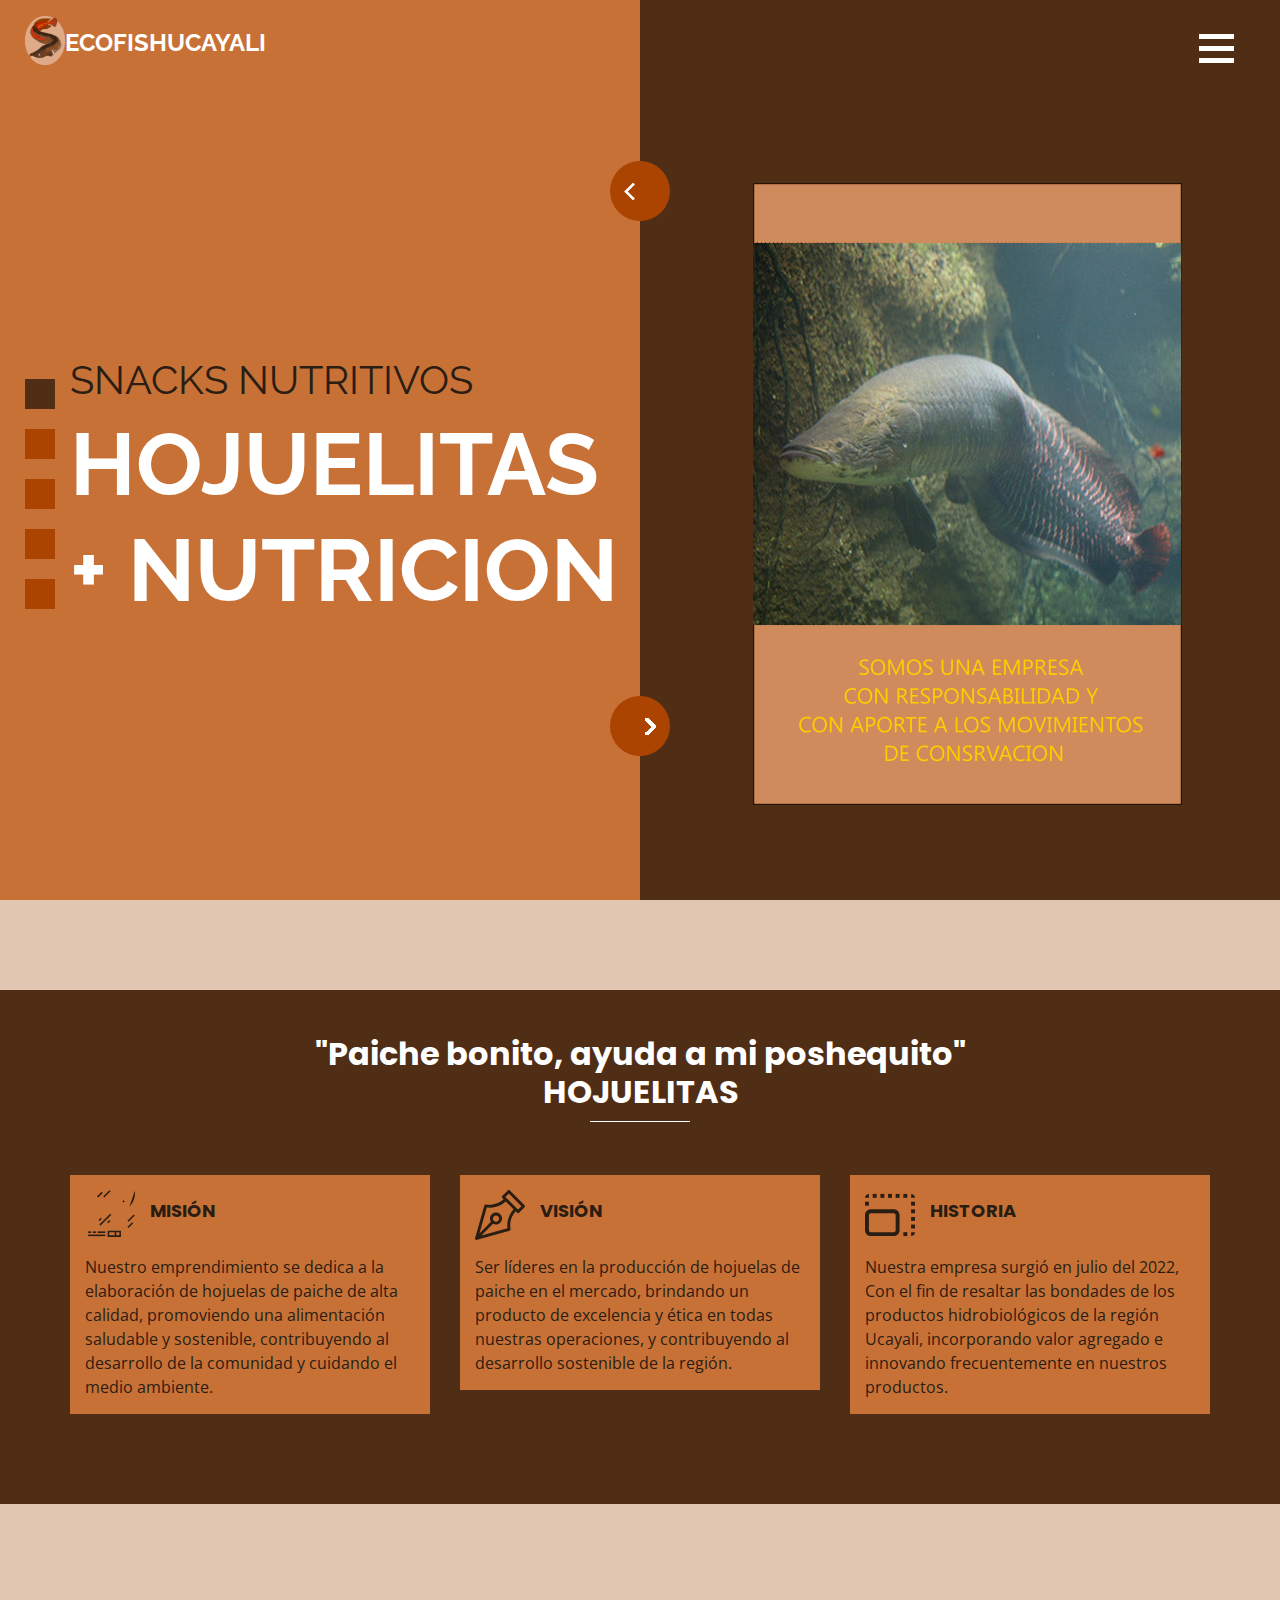
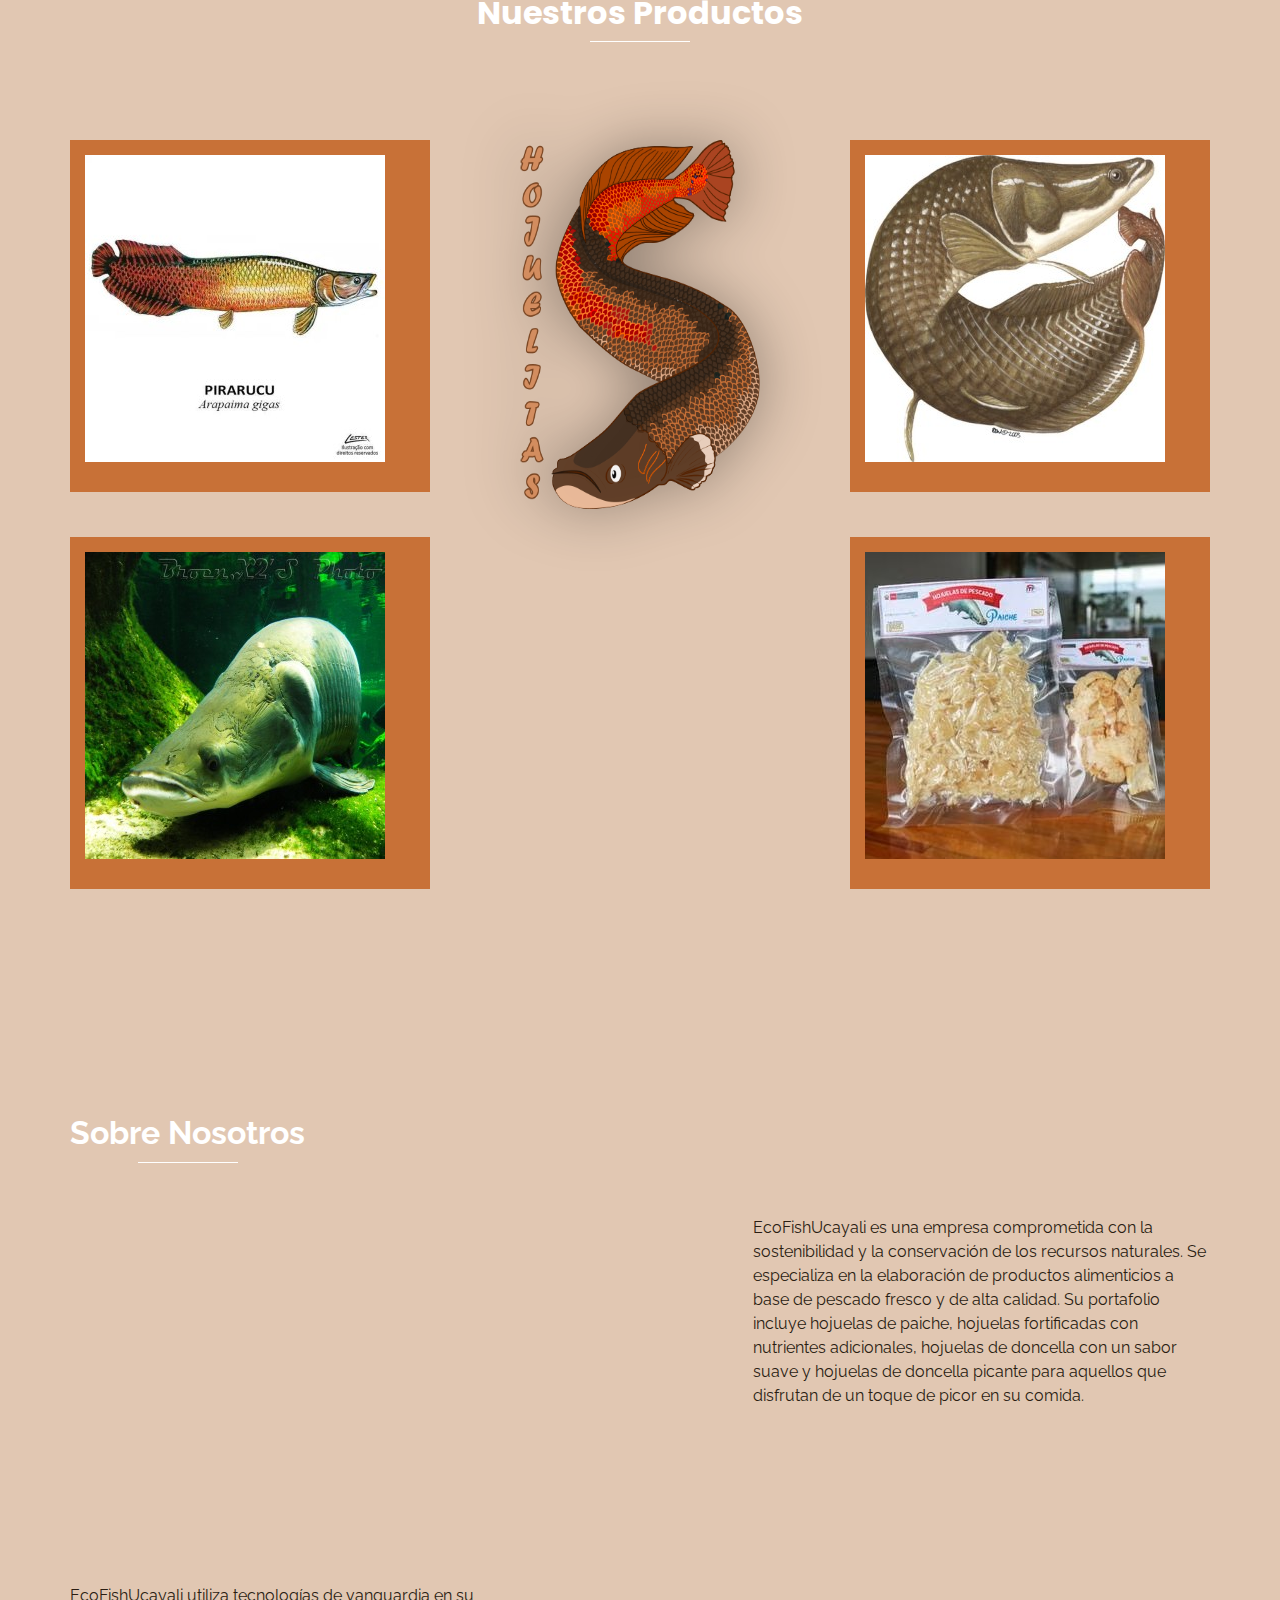
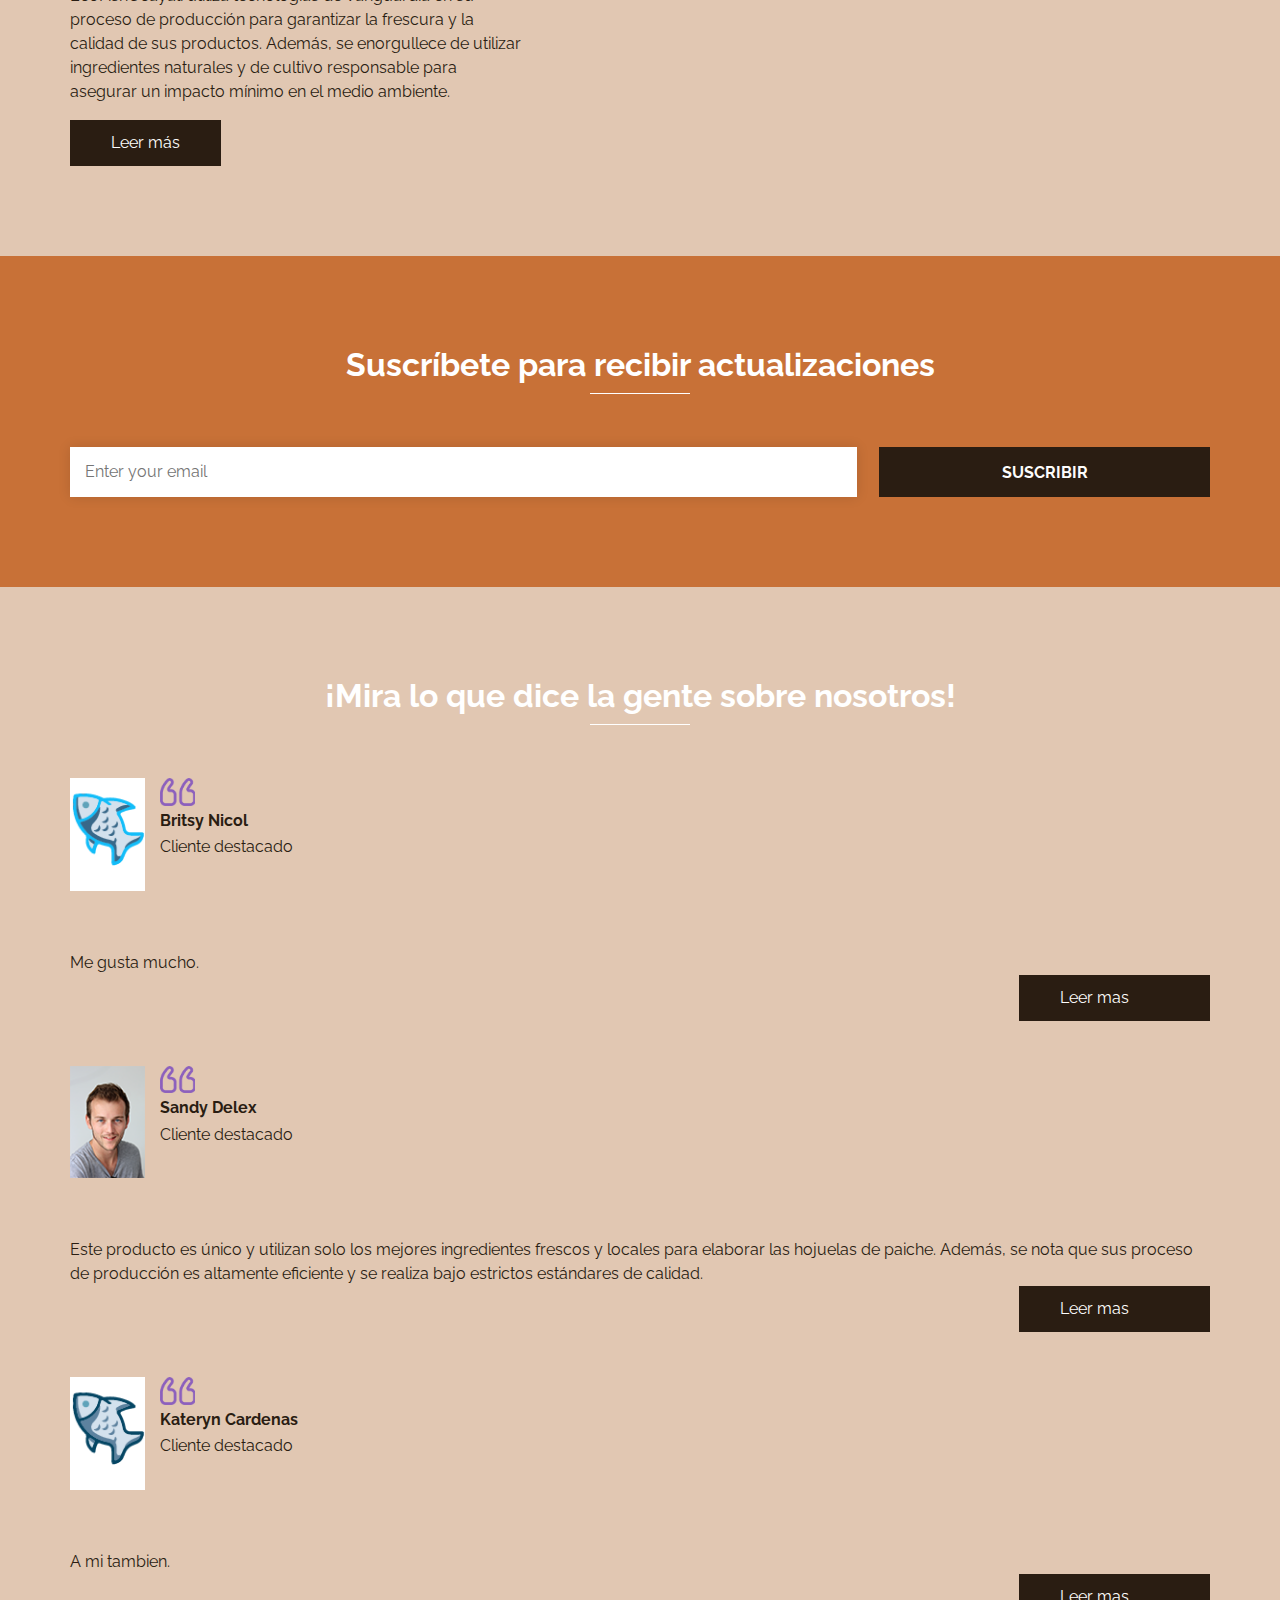
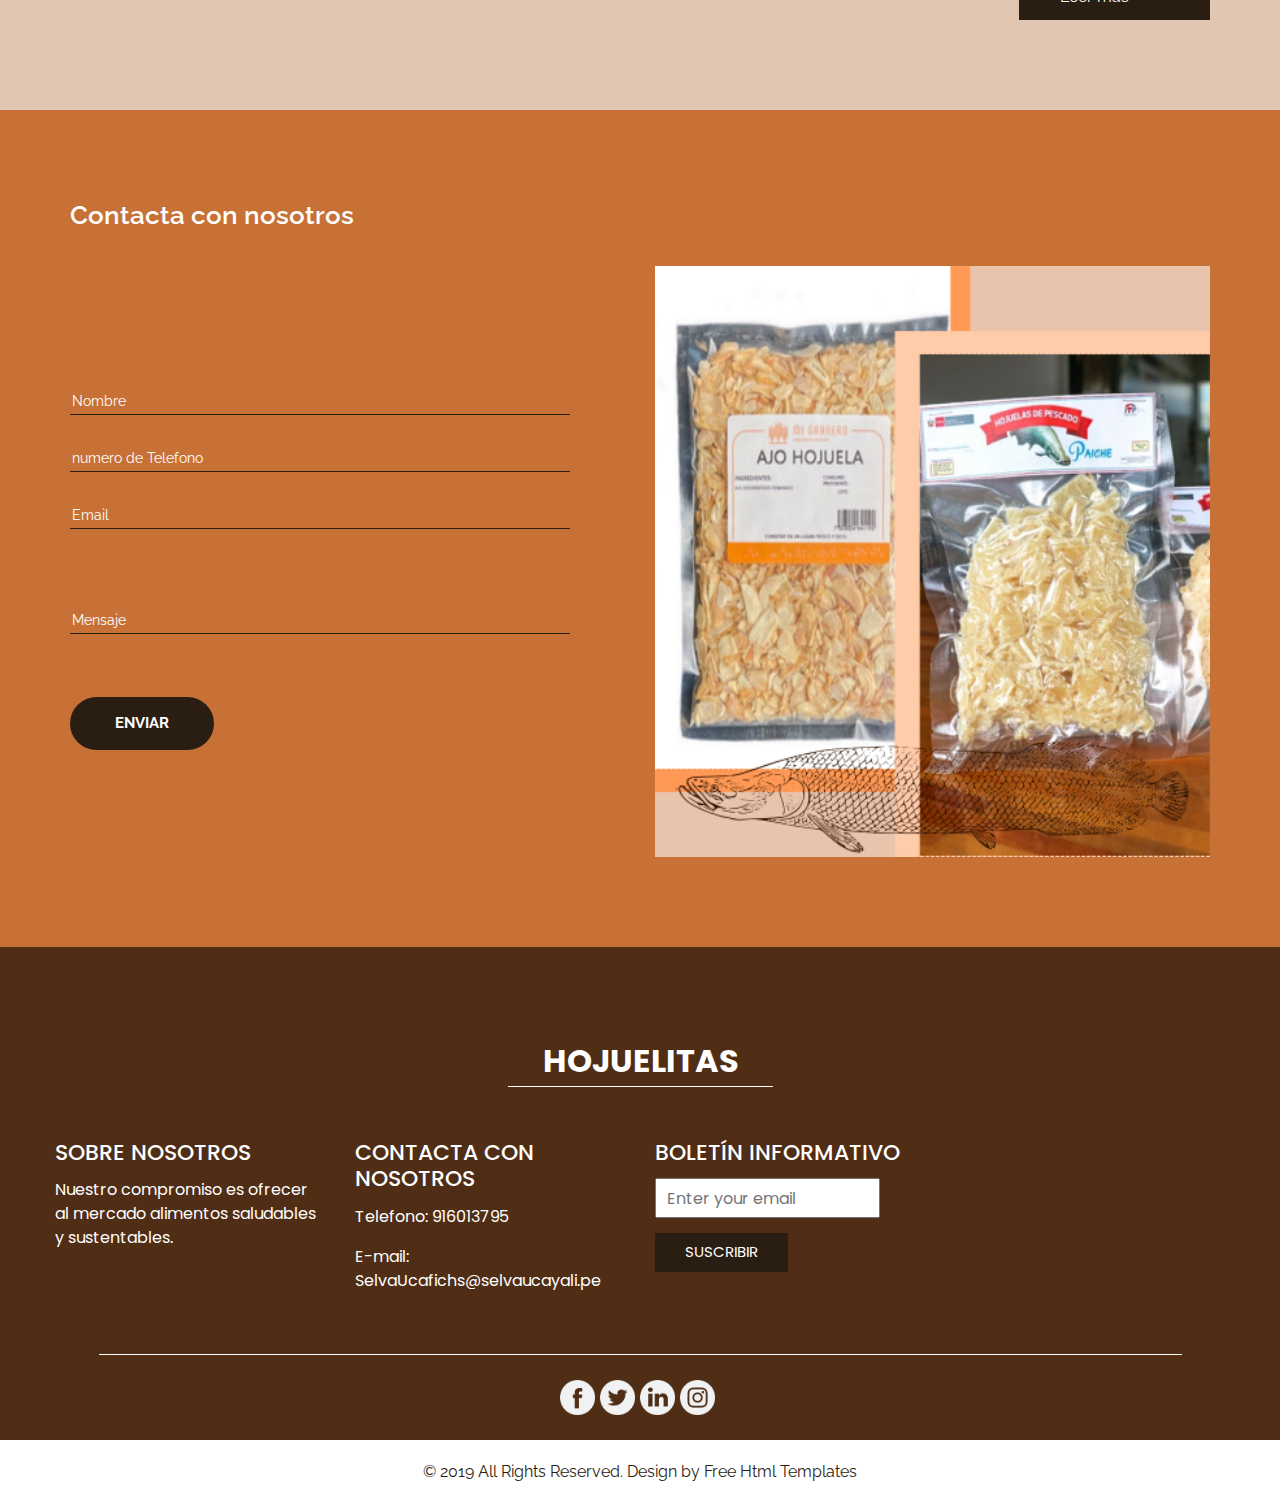
<file: index.html>
<!DOCTYPE html>
<html>

<head>
  <!-- Basic -->
  <meta charset="utf-8" />
  <meta http-equiv="X-UA-Compatible" content="IE=edge" />
  <!-- Mobile Metas -->
  <meta name="viewport" content="width=device-width, initial-scale=1, shrink-to-fit=no" />
  <!-- Site Metas -->
  <meta name="keywords" content="" />
  <meta name="description" content="" />
  <meta name="author" content="" />

  <title>Hojuelitas</title>

  <!-- slider stylesheet -->
  <link rel="stylesheet" type="text/css" href="https://cdnjs.cloudflare.com/ajax/libs/OwlCarousel2/2.1.3/assets/owl.carousel.min.css" />

  <!-- bootstrap core css -->
  <link rel="stylesheet" type="text/css" href="css/bootstrap.css" />

  <!-- fonts style -->
  <link href="https://fonts.googleapis.com/css?family=Open+Sans:400,700|Poppins:400,700|Raleway:400,700&display=swap" rel="stylesheet" />

  <!-- Custom styles for this template -->
  <link href="css/style.css" rel="stylesheet" />
  <!-- responsive style -->
  <link href="css/responsive.css" rel="stylesheet" />
</head>

<body>
  <div class="hero_area">
    <!-- header section strats -->
    <header class="header_section">
      <div class="container-fluid">
        <nav class="navbar navbar-expand-lg custom_nav-container"><img src="images/paic.png" width="40" height="49" alt=""/><a class="navbar-brand" href="index.html"> <span> EcoFishUcayali</span> </a>
          <div class="navbar-collapse" id="">
            <div class="custom_menu-btn">
              <button onclick="openNav()">
                <span class="s-1"> </span>
                <span class="s-2"> </span>
                <span class="s-3"> </span>
              </button>
            </div>
            <div id="myNav" class="overlay">
              <div class="overlay-content">
                <a href="index.html">INICIO</a>
                <a href="about.html">CONÓCENOS</a>
                <a href="feature.html">NUESTROS PRODUCTOS</a>
                <a href="contact.html">CONTÁCTENOS</a>
              </div>
            </div>
          </div>
        </nav>
      </div>
    </header>
    <!-- end header section -->
    <!-- slider section -->
    <section class=" slider_section position-relative">
      <div class="container">
        <div class="row">
          <div class="col-md-7">
            <div class="detail-box">
              <h2>
                SNACKS NUTRITIVOS 
              </h2>
              <h1>
                Hojuelitas <br />
                + Nutricion 
              </h1>
              <div> </div>
            </div>
          </div>
          <div class="col-md-5">
            <div id="carouselExampleIndicators" class="carousel slide" data-ride="carousel">
              <ol class="carousel-indicators">
                <li data-target="#carouselExampleIndicators" data-slide-to="0" class="active"></li>
                <li data-target="#carouselExampleIndicators" data-slide-to="1"></li>
                <li data-target="#carouselExampleIndicators" data-slide-to="2"></li>
                <li data-target="#carouselExampleIndicators" data-slide-to="3"></li>
               <li data-target="#carouselExampleIndicators" data-slide-to="2"></li>
              </ol>
              <div class="carousel-inner">
                <div class="carousel-item active">
                  <div class="img-box">
                    <img src="images/slider-img.png" alt="" />
                  </div>
                </div>
                <div class="carousel-item">
                  <div class="img-box">
                    <img src="images/slider-img2.png" alt="" />
                  </div>
                </div>
                <div class="carousel-item">
                  <div class="img-box">
                    <img src="images/slider-img3.png" alt="" />
                  </div>
                </div>
                     <div class="carousel-item">
                  <div class="img-box">
                    <img src="images/slider-img3.png" alt="" />
                  </div>
                </div>
                     <div class="carousel-item">
                  <div class="img-box">
                    <img src="images/slider-img3.png" alt="" />
                  </div>
                </div>
              </div>
              <a class="carousel-control-prev" href="#carouselExampleIndicators" role="button" data-slide="prev">
                <span class="sr-only">Previous</span>
              </a>
              <a class="carousel-control-next" href="#carouselExampleIndicators" role="button" data-slide="next">
                <span class="sr-only">Next</span>
              </a>
            </div>
          </div>
        </div>
      </div>
    </section>

    <!-- end slider section -->
  </div>

  <!-- feature section -->
  <section class="feature_section layout_padding2 layout_margin">
    <div class="container">
      <div class="heading_container">
        <h2>"Paiche bonito, ayuda a mi poshequito"<br>
          HOJUELITAS</h2>
      </div>
    </div>
    <div class="container">
      <div class="row">
        <div class="col-md-4">
          <div class="box">
            <div class="head-box">
              <div class="img-box">
                <svg height="512pt" viewBox="0 0 512 512.08926" width="512pt" xmlns="http://www.w3.org/2000/svg">
                  <path d="m383.808594 117.007812 11.316406-11.3125 11.3125 11.3125-11.3125 11.3125zm0 0" />
                  <path d="m146.390625 354.433594 112-112 11.3125 11.3125-112 112zm0 0" />
                  <path d="m32.042969 456.089844h176v16h-176zm0 0" />
                  <path d="m32.042969 424.089844h32v16h-32zm0 0" />
                  <path d="m80.042969 424.089844h32v16h-32zm0 0" />
                  <path d="m128.042969 424.089844h80v16h-80zm0 0" />
                  <path
                    d="m455.078125 170.191406c42.605469-42.335937 63.105469-102.078125 55.460937-161.65<ol></ol>2344l-.796874-6.179687-6.175782-.796875c-59.574218-7.621094-119.304687 12.886719-161.632812 55.496094l-28.945313 28.949218-50.910156-5.65625-76.257813 76.257813 39.601563 39.601563 33.933594-33.945313 11.601562 11.601563-34.222656 34.222656h-204.691406c-17.671875 0-32.0000002 14.328125-32.0000002 32v240c0 17.671875 14.3281252 32 32.0000002 32h352c17.675781 0 32-14.328125 32-32v-214.296875l15.738281-15.734375-5.65625-50.90625zm40.253906-153.398437c2.945313 31.992187-2.863281 64.183593-16.800781 93.128906l-76.320312-76.328125c28.949218-13.929688 61.132812-19.734375 93.121093-16.800781zm-247.289062 134.160156-22.621094 22.632813-16.976563-16.976563 59.503907-59.511719 30.550781 3.398438-27.679688 27.671875zm34.226562 34.222656 16.6875 16.691407-22.632812 22.621093 11.3125 11.3125 22.632812-22.625 16.6875 16.691407-66.632812 66.621093 11.3125 11.3125 66.632812-66.625 11.597657 11.601563-33.941407 33.945312 39.597657 39.589844 12.519531-12.527344v70.304688h-320v-128h140.691406l-16.410156 16.398437 11.3125 11.3125zm117.773438 294.914063c0 8.835937-7.160157 16-16 16h-352c-8.835938 0-16-7.164063-16-16v-240c0-8.835938 7.164062-16 16-16h188.691406l-16 16h-172.691406v160h352v-102.296875l16-16zm-44.519531-176.402344-16.976563-16.964844 22.632813-22.632812 50.449218-50.457032 3.390625 30.550782zm5.65625-62.230469-39.597657-39.589843 33.941407-33.945313-11.3125-11.3125-33.941407 33.9375-39.601562-39.59375 82.578125-82.582031c10.304687-10.296875 21.828125-19.296875 34.308594-26.808594l83.019531 83.015625c-7.515625 12.476563-16.515625 23.996094-26.808594 34.304687zm0 0" />
                  <path d="m186.382812 66.429688 64.003907-64 11.3125 11.3125-64.003907 64zm0 0" />
                  <path d="m122.382812 66.429688 48-47.996094 11.3125 11.3125-48 48zm0 0" />
                  <path d="m434.386719 314.429688 64.003906-64 11.3125 11.3125-64 64zm0 0" />
                  <path d="m434.386719 378.429688 47.996093-47.996094 11.316407 11.3125-48 48zm0 0" />
                  <path d="m138.386719 306.429688 22.628906-22.625 11.3125 11.3125-22.628906 22.628906zm0 0" />
                  <path d="m226.390625 330.429688 22.628906-22.625 11.3125 11.3125-22.628906 22.628906zm0 0" />
                  <path d="m232.042969 480.089844h136v-64h-136zm88-48h32v32h-32zm-72 0h56v32h-56zm0 0" />
                </svg>

              </div>
              <h6>MISIÓN </h6>
            </div>
            <div class="detail-box">
              <p> Nuestro emprendimiento se dedica a la elaboración de hojuelas de paiche de alta calidad, promoviendo una alimentación saludable y sostenible, contribuyendo al desarrollo de la comunidad y cuidando el medio ambiente.</p>
            </div>
          </div>
        </div>
        <div class="col-md-4">
          <div class="box">
            <div class="head-box">
              <div class="img-box">
                <svg id="Capa_1" enable-background="new 0 0 512 512" height="512" viewBox="0 0 512 512" width="512" xmlns="http://www.w3.org/2000/svg">
                  <path
                    d="m507.606 155.023-150.632-150.629c-2.813-2.814-6.628-4.394-10.606-4.394s-7.794 1.58-10.607 4.394l-56.4 56.398c-2.813 2.813-4.394 6.628-4.394 10.606 0 3.979 1.581 7.794 4.394 10.607l13.841 13.84c-33.74 29.925-72.881 47.928-116.557 53.559-36.544 4.712-62.791-1.46-63.013-1.515-7.85-1.938-15.823 2.692-18.028 10.47l-94.348 332.638c-2.421 5.543-1.342 12.235 3.236 16.719 2.919 2.859 6.709 4.284 10.496 4.284 2.481 0 4.957-.618 7.19-1.838l331.451-93.773c7.783-2.202 12.419-10.179 10.479-18.031-.243-.984-22.395-95.369 52.059-179.552l13.827 13.827c2.929 2.93 6.767 4.394 10.607 4.394 3.838 0 7.678-1.465 10.607-4.394l56.4-56.397c2.813-2.813 4.394-6.628 4.394-10.606s-1.582-7.795-4.396-10.607zm-174.946 177.892c-3.06 24.854-1.76 45.431-.144 58.27l-266.826 75.489 118.383-120.861c9.316 5.464 19.949 8.387 31.035 8.387 16.43 0 31.877-6.397 43.495-18.016h.001c23.982-23.982 23.982-63.005-.001-86.987s-63.006-23.982-86.989 0c-20.481 20.481-23.457 51.923-8.956 75.607l-116.943 119.39 75.082-264.715c12.839 1.616 33.42 2.919 58.28-.143 35.648-4.389 86.991-18.911 135.359-62.257l80.483 80.481c-43.346 48.366-57.869 99.708-62.259 135.355zm-139.834-62.506c6.144-6.144 14.211-9.214 22.281-9.214 8.068 0 16.139 3.072 22.281 9.214 12.286 12.286 12.286 32.275 0 44.561-5.952 5.951-13.864 9.228-22.281 9.228s-16.329-3.277-22.281-9.228c-12.285-12.285-12.285-32.275 0-44.561zm247.774-69.595-14.155-14.154c-.002-.002-.003-.003-.004-.005-.002-.002-.003-.003-.005-.005l-115.254-115.252 35.186-35.185 129.418 129.416z" />
                </svg>
              </div>
              <h6> VISIÓN</h6>
            </div>
            <div class="detail-box">
              <p> Ser líderes en la producción de hojuelas de paiche en el mercado, brindando un producto de excelencia y ética en todas nuestras operaciones, y contribuyendo al desarrollo sostenible de la región. </p>
            </div>
          </div>
        </div>
        <div class="col-md-4">
          <div class="box">
            <div class="head-box">
              <div class="img-box">
                <svg version="1.1" id="Capa_1" xmlns="http://www.w3.org/2000/svg" xmlns:xlink="http://www.w3.org/1999/xlink" x="0px" y="0px" viewBox="0 0 512 512"
                  style="enable-background:new 0 0 512 512;" xml:space="preserve">
                  <g>
                    <g>
                      <g>
                        <path d="M294,198H60c-33.084,0-60,26.916-60,60v154c0,33.084,26.916,60,60,60h234c33.084,0,60-26.916,60-60V258
                     C354,224.916,327.084,198,294,198z M314,412c0,11.028-8.972,20-20,20H60c-11.028,0-20-8.972-20-20V258c0-11.028,8.972-20,20-20
                     h234c11.028,0,20,8.972,20,20V412z" />
                        <rect y="120" width="40" height="40" />
                        <path d="M40,40C17.909,40,0,57.909,0,80h40V40z" />
                        <rect x="236" y="40" width="40" height="40" />
                        <rect x="158" y="40" width="40" height="40" />
                        <rect x="79" y="40" width="40" height="40" />
                        <path d="M472,40v40h40C512,57.909,494.091,40,472,40z" />
                        <rect x="472" y="354" width="40" height="40" />
                        <rect x="472" y="276" width="40" height="40" />
                        <rect x="472" y="198" width="40" height="40" />
                        <rect x="314" y="40" width="40" height="40" />
                        <rect x="472" y="120" width="40" height="40" />
                        <rect x="393" y="432" width="40" height="40" />
                        <path d="M472,472c22.091,0,40-17.909,40-40h-40V472z" />
                        <rect x="393" y="40" width="40" height="40" />
                      </g>
                    </g>
                  </g>
               
                </svg>

              </div>
              <h6>HISTORIA</h6>
            </div>
            <div class="detail-box">
              <p> Nuestra empresa surgió en julio del 2022, Con el fin de resaltar las bondades de los productos hidrobiológicos de la región Ucayali, incorporando valor agregado e innovando frecuentemente en nuestros productos. </p>
            </div>
          </div>
        </div>
      </div>
    </div>
</section>

  <!-- end feature section -->

  <!-- download section -->

  <section class="download_section layout_padding-bottom">
    <div class="container">
      <div class="heading_container">
        <h2>Nuestros Productos</h2>
      </div>
      <div class="layout_padding2-top">
        <div class="row">
          <div class="col-md-4">
            <div class="box"><img src="images/mmm1.jpg" width="300" height="307" alt=""/>
<div class="detail-box"> </div>
            </div>
            <div class="box"><img src="images/mmm2.jpg" width="300" height="307" alt=""/>
<div class="detail-box"> </div>
            </div>
            <div> </div>
          </div>
          <div class="col-md-4">
            <div class="main-img-box">
              <img src="images/download-img.png" width="400" height="459" alt="" />
            </div>
          </div>
          <div class="col-md-4">
            <div class="box"><img src="images/mmm3.jpg" width="300" height="307" alt=""/>
<div class="detail-box"> </div>
            </div>
            <div class="box"><img src="images/mmm4.jpg" width="300" height="307" alt=""/>
<div class="detail-box"> </div>
            </div>
            <div> </div>
          </div>
        </div>
      </div>
    </div>
  </section>

  <!-- end download section -->

  <!-- about section -->
  <section class="about_section layout_padding">
    <div class="container">
      <div class="heading_container d-flex justify-content-lg-start">
        <h2>
          Sobre Nosotros
        </h2>
      </div>
      <div class="layout_padding2-top">
        <div class="row">
          <div class="col-md-5">
            <div class="detail-box b-1">
               <p>
               EcoFishUcayali utiliza tecnologías de vanguardia en su proceso de producción para garantizar la frescura y la calidad de sus productos. Además, se enorgullece de utilizar ingredientes naturales y de cultivo responsable para asegurar un impacto mínimo en el medio ambiente.
               </p>
                      
              <a href="">
                Leer más
              </a>
            </div>
          </div>
          <div class="col-md-5">
            <div class="detail-box b-2">
             <p>
                EcoFishUcayali es una empresa comprometida con la sostenibilidad y la conservación de los recursos naturales. Se especializa en la elaboración de productos alimenticios a base de pescado fresco y de alta calidad. Su portafolio incluye hojuelas de paiche, hojuelas fortificadas con nutrientes adicionales, hojuelas de doncella con un sabor suave y hojuelas de doncella picante para aquellos que disfrutan de un toque de picor en su comida.
              </p>
            </div>
          </div>
        </div>
      </div>
    </div>
  </section>

  <!-- end about section -->

  <!-- subscribe section -->
  <section class="subscribe_section layout_padding">
    <div class="container">
      <div class="heading_container">
        <h2> Suscríbete para recibir actualizaciones </h2>
      </div>
      <form action="" class="layout_padding2-top">
        <input type="email" placeholder="Enter your email" />
        <button> SUSCRIBIR </button>
      </form>
    </div>
  </section>

  <!-- end subscribe section -->

  <!-- client section -->
  <section class="client_section layout_margin">
    <div class="container">
      <div class="heading_container">
        <h2> ¡Mira lo que dice la gente sobre nosotros! </h2>
      </div>
      <!--comentario0-->
      <div class="client_container layout_padding2-top">
        <div class="client-id">
          <div class="img-box">
            <img src="images/client1.png" alt="" />
          </div>
          <div class="name">
            <img src="images/quote.png" alt="" />
            <h6>
              Britsy Nicol
            </h6>
            <p>
              Cliente destacado
            </p>
          </div>
        </div>
        <div class="client-detail">
          <p>&nbsp;</p>
          Me gusta mucho.</div>
        <div class="d-flex justify-content-end"><a> Leer mas &nbsp; &nbsp; &nbsp; &nbsp; &nbsp; </a></div>
      </div>
<!--comentario1-->
      <div class="client_container layout_padding2-top">
        <div class="client-id">
          <div class="img-box">
            <img src="images/client.png" alt="" />
          </div>
          <div class="name">
            <img src="images/quote.png" alt="" />
            <h6>
              Sandy Delex
            </h6>
            <p>
              Cliente destacado
            </p>
          </div>
        </div>
        <div class="client-detail">
          <p>&nbsp;</p>
          Este producto es único y utilizan solo los mejores ingredientes frescos y locales para elaborar las hojuelas de paiche. Además, se nota que sus proceso de producción es altamente eficiente y se realiza bajo estrictos estándares de calidad.</div>
        <div class="d-flex justify-content-end"><a> Leer mas &nbsp; &nbsp; &nbsp; &nbsp; &nbsp; </a></div>
      </div>
<!--comentario2-->
      <div class="client_container layout_padding2-top">
        <div class="client-id">
          <div class="img-box">
            <img src="images/client2.png" alt="" />
          </div>
          <div class="name">
            <img src="images/quote.png" alt="" />
            <h6>
              Kateryn Cardenas
            </h6>
            <p>
              Cliente destacado
            </p>
          </div>
        </div>
        <div class="client-detail">
          <p>&nbsp;</p>
          A mi tambien.</div>
        <div class="d-flex justify-content-end"><a> Leer mas &nbsp; &nbsp; &nbsp; &nbsp; &nbsp; </a></div>
      </div>

    </div>
  </section>

  <!-- end client section -->

  <!-- contact section -->
  <section class="contact_section layout_padding">
    <div class="container">
      <div class="d-flex ">
        <h2>
          Contacta con nosotros
        </h2>
      </div>
      <div class="row">
        <div class="col-md-6">

          <form action="">
            <div class="contact_form-container">
              <div>
                <div>
                  <input type="text" placeholder="Nombre">
                </div>
                <div>
                  <input type="number"  placeholder="numero de Telefono">
                </div>
                <div>
                  <input type="email" placeholder="Email">
                </div>
                <div class="mt-5">
                  <input type="text" placeholder="Mensaje">
                </div>
                <div class="mt-5">
                  <button type="submit"> ENVIAR</button>
                </div>
              </div>

            </div>

          </form>
        </div>
        <div class="col-md-6">
          <div class="contact_img-box">
            <img src="images/contact-img.png" alt="">
          </div>
        </div>
      </div>
    </div>
  </section>

  <!-- end contact section -->
  <!-- info section -->
  <section class="info_section layout_padding-top">
    <div class="info_logo-box">
      <h2> HOJUELITAS</h2>
    </div>
    <div class="container layout_padding2">
      <div class="row">
        <div class="col-md-3">
          <h5> SOBRE NOSOTROS </h5>
          <p>Nuestro compromiso es ofrecer al mercado alimentos saludables y sustentables. </p>
        </div>
<div class="col-md-3">
  <h5> CONTACTA CON NOSOTROS </h5>
  <p> Telefono: 916013795</p>
  <blockquote>
    <p>E-mail: SelvaUcafichs@selvaucayali.pe</p>
  </blockquote>
</div>
        <div class="col-md-3">

          <div class="subscribe_container">
            <h5> BOLETÍN INFORMATIVO </h5>
            <div class="form_container">
              <form action="">
                <input type="email" placeholder="Enter your email">
                <button type="submit"> SUSCRIBIR </button>
              </form>
            </div>
          </div>

        </div>
      </div>
    </div>
    <div class="container">
      <div class="social_container">

        <div class="social-box">
          <a href="">
            <img src="images/fb.png" alt="">
          </a>

          <a href="">
            <img src="images/twitter.png" alt="">
          </a>
          <a href="">
            <img src="images/linkedin.png" alt="">
          </a>
          <a href="">
            <img src="images/instagram.png" alt="">
          </a>
        </div>
      </div>
    </div>
  </section>

  <!-- end info section -->
  <!-- footer section -->
  <section class="container-fluid footer_section">
    <p>
      &copy; 2019 All Rights Reserved. Design by
      <a href="https://html.design/">Free Html Templates</a>
    </p>
  </section>
  <!-- footer section -->

  <script type="text/javascript" src="js/jquery-3.4.1.min.js"></script>
  <script type="text/javascript" src="js/bootstrap.js"></script>

  <script>
    function openNav() {
      document.getElementById("myNav").classList.toggle("menu_width");
      document
        .querySelector(".custom_menu-btn")
        .classList.toggle("menu_btn-style");
    }
  </script>
</body>

</html>
</file>
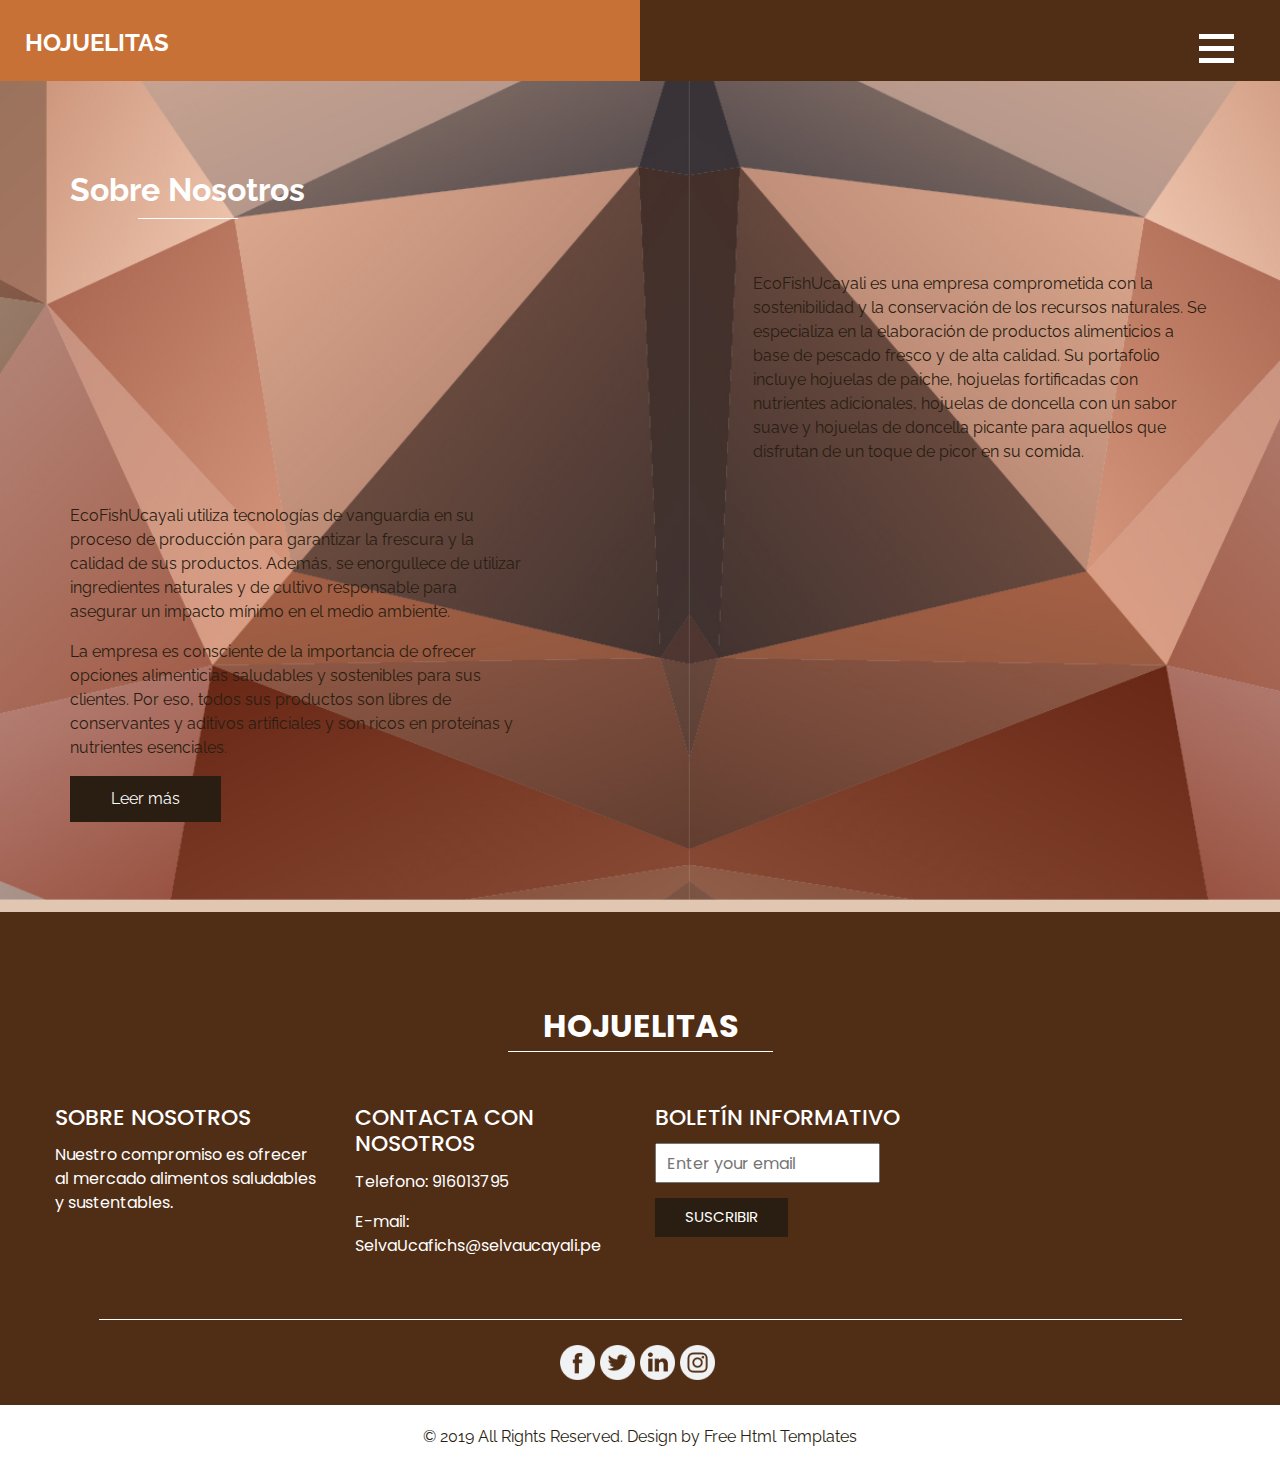
<file: about.html>
<!DOCTYPE html>
<html>

<head>
  <!-- Basic -->
  <meta charset="utf-8" />
  <meta http-equiv="X-UA-Compatible" content="IE=edge" />
  <!-- Mobile Metas -->
  <meta name="viewport" content="width=device-width, initial-scale=1, shrink-to-fit=no" />
  <!-- Site Metas -->
  <meta name="keywords" content="" />
  <meta name="description" content="" />
  <meta name="author" content="" />

  <title>HOJUELITAS</title>

  <!-- slider stylesheet -->
  <link rel="stylesheet" type="text/css" href="https://cdnjs.cloudflare.com/ajax/libs/OwlCarousel2/2.1.3/assets/owl.carousel.min.css" />

  <!-- bootstrap core css -->
  <link rel="stylesheet" type="text/css" href="css/bootstrap.css" />

  <!-- fonts style -->
  <link href="https://fonts.googleapis.com/css?family=Open+Sans:400,700|Poppins:400,700|Raleway:400,700&display=swap" rel="stylesheet" />

  <!-- Custom styles for this template -->
  <link href="css/style.css" rel="stylesheet" />
  <!-- responsive style -->
  <link href="css/responsive.css" rel="stylesheet" />
</head>

<body class="sub_page">
  <div class="hero_area">
    <!-- header section strats -->
    <header class="header_section">
      <div class="container-fluid">
        <nav class="navbar navbar-expand-lg custom_nav-container"><a class="navbar-brand" href="index.html"> <span> HOJUELITAS</span> </a>
          <div class="navbar-collapse" id="">
            <div class="custom_menu-btn">
              <button onclick="openNav()">
                <span class="s-1"> </span>
                <span class="s-2"> </span>
                <span class="s-3"> </span>
              </button>
            </div>
            <div id="myNav" class="overlay">
              <div class="overlay-content"><a href="index.html">INICIO</a> <a href="about.html">CONÓCENOS</a> <a href="feature.html">NUESTROS PRODUCTOS</a> <a href="contact.html">CONTÁCTENOS</a></div>
            </div>
          </div>
        </nav>
      </div>
    </header>
    <!-- end header section -->
  </div>


  <!-- about section -->
 <section class="about_section layout_padding">
    <div class="container">
      <div class="heading_container d-flex justify-content-lg-start">
        <h2>
          Sobre Nosotros
        </h2>
      </div>
      <div class="layout_padding2-top">
        <div class="row">
          <div class="col-md-5">
            <div class="detail-box b-1">
               <p>
               EcoFishUcayali utiliza tecnologías de vanguardia en su proceso de producción para garantizar la frescura y la calidad de sus productos. Además, se enorgullece de utilizar ingredientes naturales y de cultivo responsable para asegurar un impacto mínimo en el medio ambiente.
               </p>
               <p>
				La empresa es consciente de la importancia de ofrecer opciones alimenticias saludables y sostenibles para sus clientes. Por eso, todos sus productos son libres de conservantes y aditivos artificiales y son ricos en proteínas y nutrientes esenciales.
              </p>
             
              <a href="">
                Leer más
              </a>
            </div>
          </div>
          <div class="col-md-5">
            <div class="detail-box b-2">
             <p>
                EcoFishUcayali es una empresa comprometida con la sostenibilidad y la conservación de los recursos naturales. Se especializa en la elaboración de productos alimenticios a base de pescado fresco y de alta calidad. Su portafolio incluye hojuelas de paiche, hojuelas fortificadas con nutrientes adicionales, hojuelas de doncella con un sabor suave y hojuelas de doncella picante para aquellos que disfrutan de un toque de picor en su comida.
              </p>
            </div>
          </div>
        </div>
      </div>
    </div>
  </section>
  <!-- end about section -->


  <!-- info section -->
  <section class="info_section layout_padding-top">
    <div class="info_logo-box">
      <h2> HOJUELITAS</h2>
    </div>
    <div class="container layout_padding2">
      <div class="row">
        <div class="col-md-3">
          <h5> SOBRE NOSOTROS </h5>
          <p>Nuestro compromiso es ofrecer al mercado alimentos saludables y sustentables. </p>
        </div>
<div class="col-md-3">
  <h5> CONTACTA CON NOSOTROS </h5>
  <p> Telefono: 916013795</p>
  <blockquote>
    <p>E-mail: SelvaUcafichs@selvaucayali.pe</p>
  </blockquote>
</div>
        <div class="col-md-3">

          <div class="subscribe_container">
            <h5> BOLETÍN INFORMATIVO </h5>
            <div class="form_container">
              <form action="">
                <input type="email" placeholder="Enter your email">
                <button type="submit"> SUSCRIBIR </button>
              </form>
            </div>
          </div>

        </div>
      </div>
    </div>
<div class="container">
    <div class="social_container">

        <div class="social-box">
          <a href="">
            <img src="images/fb.png" alt="">
          </a>

          <a href="">
            <img src="images/twitter.png" alt="">
          </a>
          <a href="">
            <img src="images/linkedin.png" alt="">
          </a>
          <a href="">
            <img src="images/instagram.png" alt="">
          </a>
        </div>
      </div>
    </div>
  </section>

  <!-- end info section -->
  <!-- footer section -->
  <section class="container-fluid footer_section">
    <p>
      &copy; 2019 All Rights Reserved. Design by
      <a href="https://html.design/">Free Html Templates</a>
    </p>
  </section>
  <!-- footer section -->

  <script type="text/javascript" src="js/jquery-3.4.1.min.js"></script>
  <script type="text/javascript" src="js/bootstrap.js"></script>

  <script>
    function openNav() {
      document.getElementById("myNav").classList.toggle("menu_width");
      document
        .querySelector(".custom_menu-btn")
        .classList.toggle("menu_btn-style");
    }
  </script>
</body>

</html>
</file>
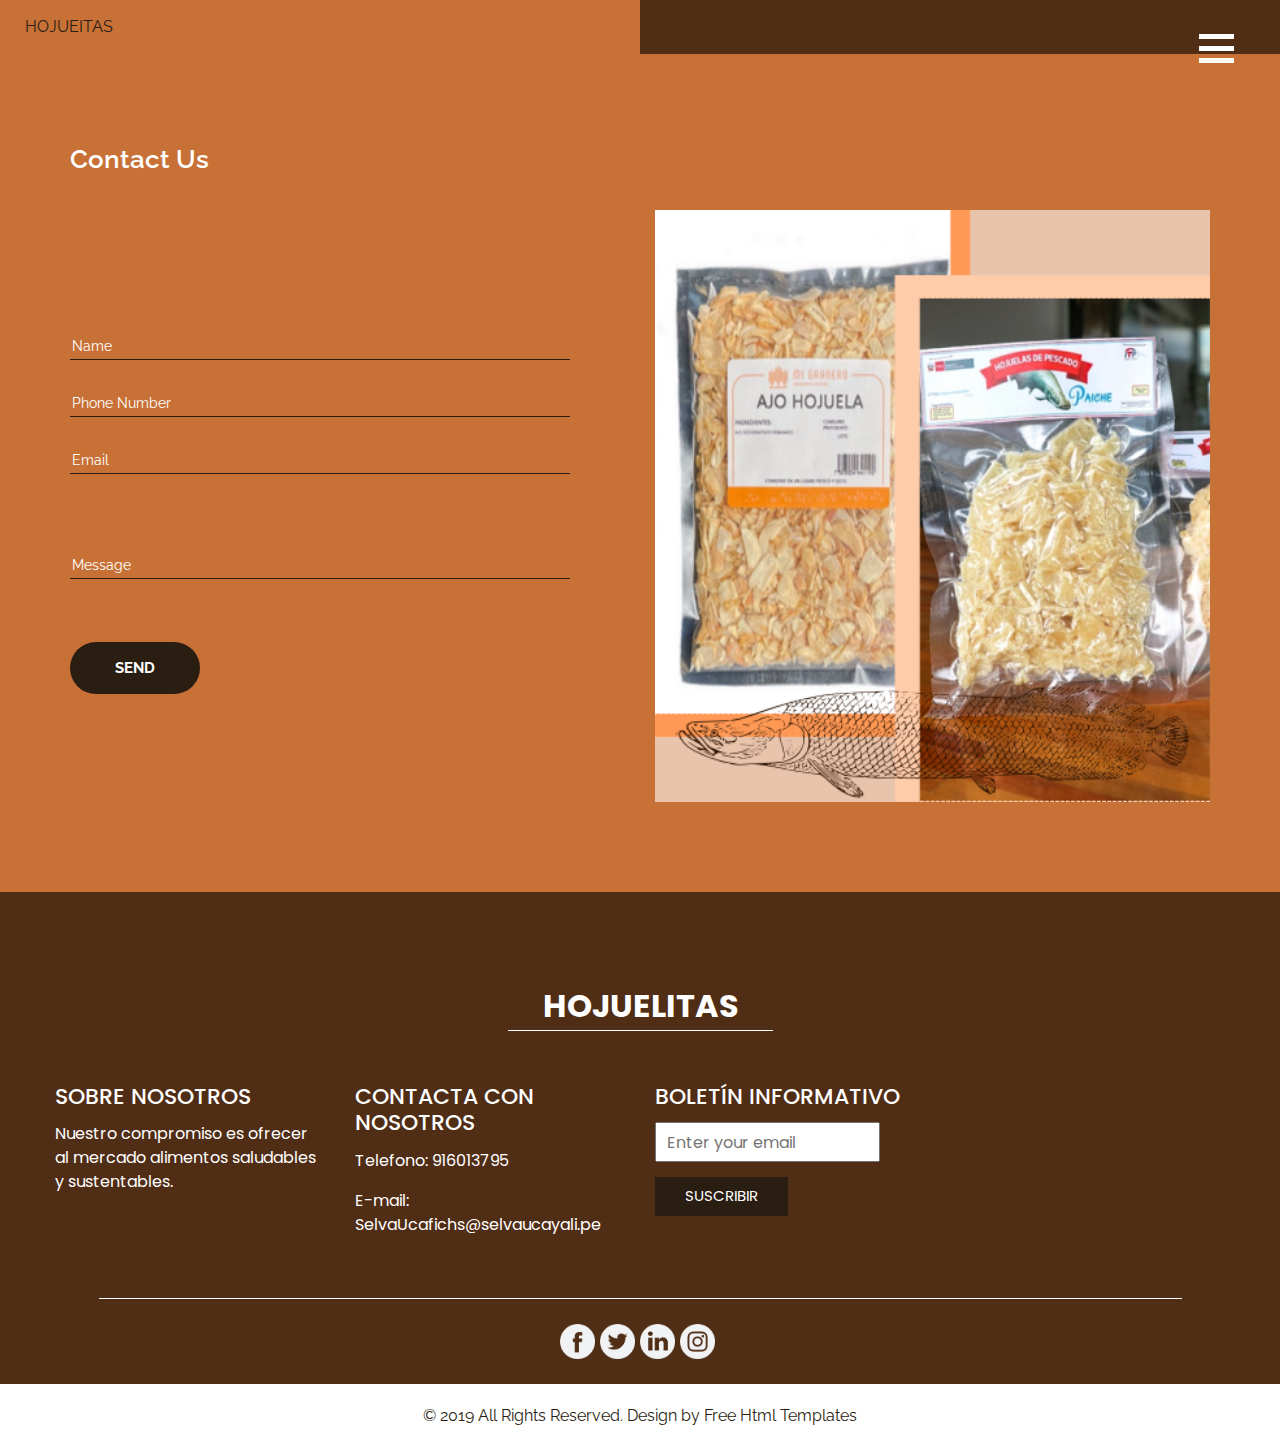
<file: contact.html>
<!DOCTYPE html>
<html>

<head>
  <!-- Basic -->
  <meta charset="utf-8" />
  <meta http-equiv="X-UA-Compatible" content="IE=edge" />
  <!-- Mobile Metas -->
  <meta name="viewport" content="width=device-width, initial-scale=1, shrink-to-fit=no" />
  <!-- Site Metas -->
  <meta name="keywords" content="" />
  <meta name="description" content="" />
  <meta name="author" content="" />

  <title>UXOS</title>

  <!-- slider stylesheet -->
  <link rel="stylesheet" type="text/css" href="https://cdnjs.cloudflare.com/ajax/libs/OwlCarousel2/2.1.3/assets/owl.carousel.min.css" />

  <!-- bootstrap core css -->
  <link rel="stylesheet" type="text/css" href="css/bootstrap.css" />

  <!-- fonts style -->
  <link href="https://fonts.googleapis.com/css?family=Open+Sans:400,700|Poppins:400,700|Raleway:400,700&display=swap" rel="stylesheet" />

  <!-- Custom styles for this template -->
  <link href="css/style.css" rel="stylesheet" />
  <!-- responsive style -->
  <link href="css/responsive.css" rel="stylesheet" />
</head>

<body class="sub_page">
  <div class="hero_area">
    <!-- header section strats -->
    <header class="header_section">
      <div class="container-fluid">
        <nav class="navbar navbar-expand-lg custom_nav-container"><a> HOJUEITAS </a>
          <div class="navbar-collapse" id="">
            <div class="custom_menu-btn">
              <button onclick="openNav()">
                <span class="s-1"> </span>
                <span class="s-2"> </span>
                <span class="s-3"> </span>
              </button>
            </div>
            <div id="myNav" class="overlay">
              <div class="overlay-content"><a href="index.html">INICIO</a> <a href="about.html">CONÓCENOS</a> <a href="feature.html">NUESTROS PRODUCTOS</a> <a href="contact.html">CONTÁCTENOS</a></div>
            </div>
          </div>
        </nav>
      </div>
    </header>
    <!-- end header section -->
  </div>


  <!-- contact section -->
  <section class="contact_section layout_padding">
    <div class="container">
      <div class="d-flex ">
        <h2>
          Contact Us
        </h2>
      </div>
      <div class="row">
        <div class="col-md-6">

          <form action="">
            <div class="contact_form-container">
              <div>
                <div>
                  <input type="text" placeholder="Name">
                </div>
                <div>
                  <input type="text" placeholder="Phone Number">
                </div>
                <div>
                  <input type="email" placeholder="Email">
                </div>
                <div class="mt-5">
                  <input type="text" placeholder="Message">
                </div>
                <div class="mt-5">
                  <button type="submit">
                    send
                  </button>
                </div>
              </div>

            </div>

          </form>
        </div>
        <div class="col-md-6">
          <div class="contact_img-box">
            <img src="images/contact-img.png" alt="">
          </div>
        </div>
      </div>
    </div>
  </section>

  <!-- end contact section -->
  <!-- info section -->
  <section class="info_section layout_padding-top">
    <div class="info_logo-box">
      <h2>HOJUELITAS </h2>
    </div>
    <div class="container layout_padding2">
      <div class="row">
        <div class="col-md-3">
          <h5> SOBRE NOSOTROS </h5>
          <p>Nuestro compromiso es ofrecer al mercado alimentos saludables y sustentables. </p>
        </div>
<div class="col-md-3">
  <h5> CONTACTA CON NOSOTROS </h5>
  <p> Telefono: 916013795</p>
  <blockquote>
    <p>E-mail: SelvaUcafichs@selvaucayali.pe</p>
  </blockquote>
</div>
        <div class="col-md-3">

          <div class="subscribe_container">
            <h5> BOLETÍN INFORMATIVO </h5>
            <div class="form_container">
              <form action="">
                <input type="email" placeholder="Enter your email">
                <button type="submit"> SUSCRIBIR </button>
              </form>
            </div>
          </div>

        </div>
      </div>
    </div>
<div class="container">
    <div class="social_container">

        <div class="social-box">
          <a href="">
            <img src="images/fb.png" alt="">
          </a>

          <a href="">
            <img src="images/twitter.png" alt="">
          </a>
          <a href="">
            <img src="images/linkedin.png" alt="">
          </a>
          <a href="">
            <img src="images/instagram.png" alt="">
          </a>
        </div>
      </div>
    </div>
  </section>

  <!-- end info section -->
  <!-- footer section -->
  <section class="container-fluid footer_section">
    <p>
      &copy; 2019 All Rights Reserved. Design by
      <a href="https://html.design/">Free Html Templates</a>
    </p>
  </section>
  <!-- footer section -->

  <script type="text/javascript" src="js/jquery-3.4.1.min.js"></script>
  <script type="text/javascript" src="js/bootstrap.js"></script>

  <script>
    function openNav() {
      document.getElementById("myNav").classList.toggle("menu_width");
      document
        .querySelector(".custom_menu-btn")
        .classList.toggle("menu_btn-style");
    }
  </script>
</body>

</html>
</file>
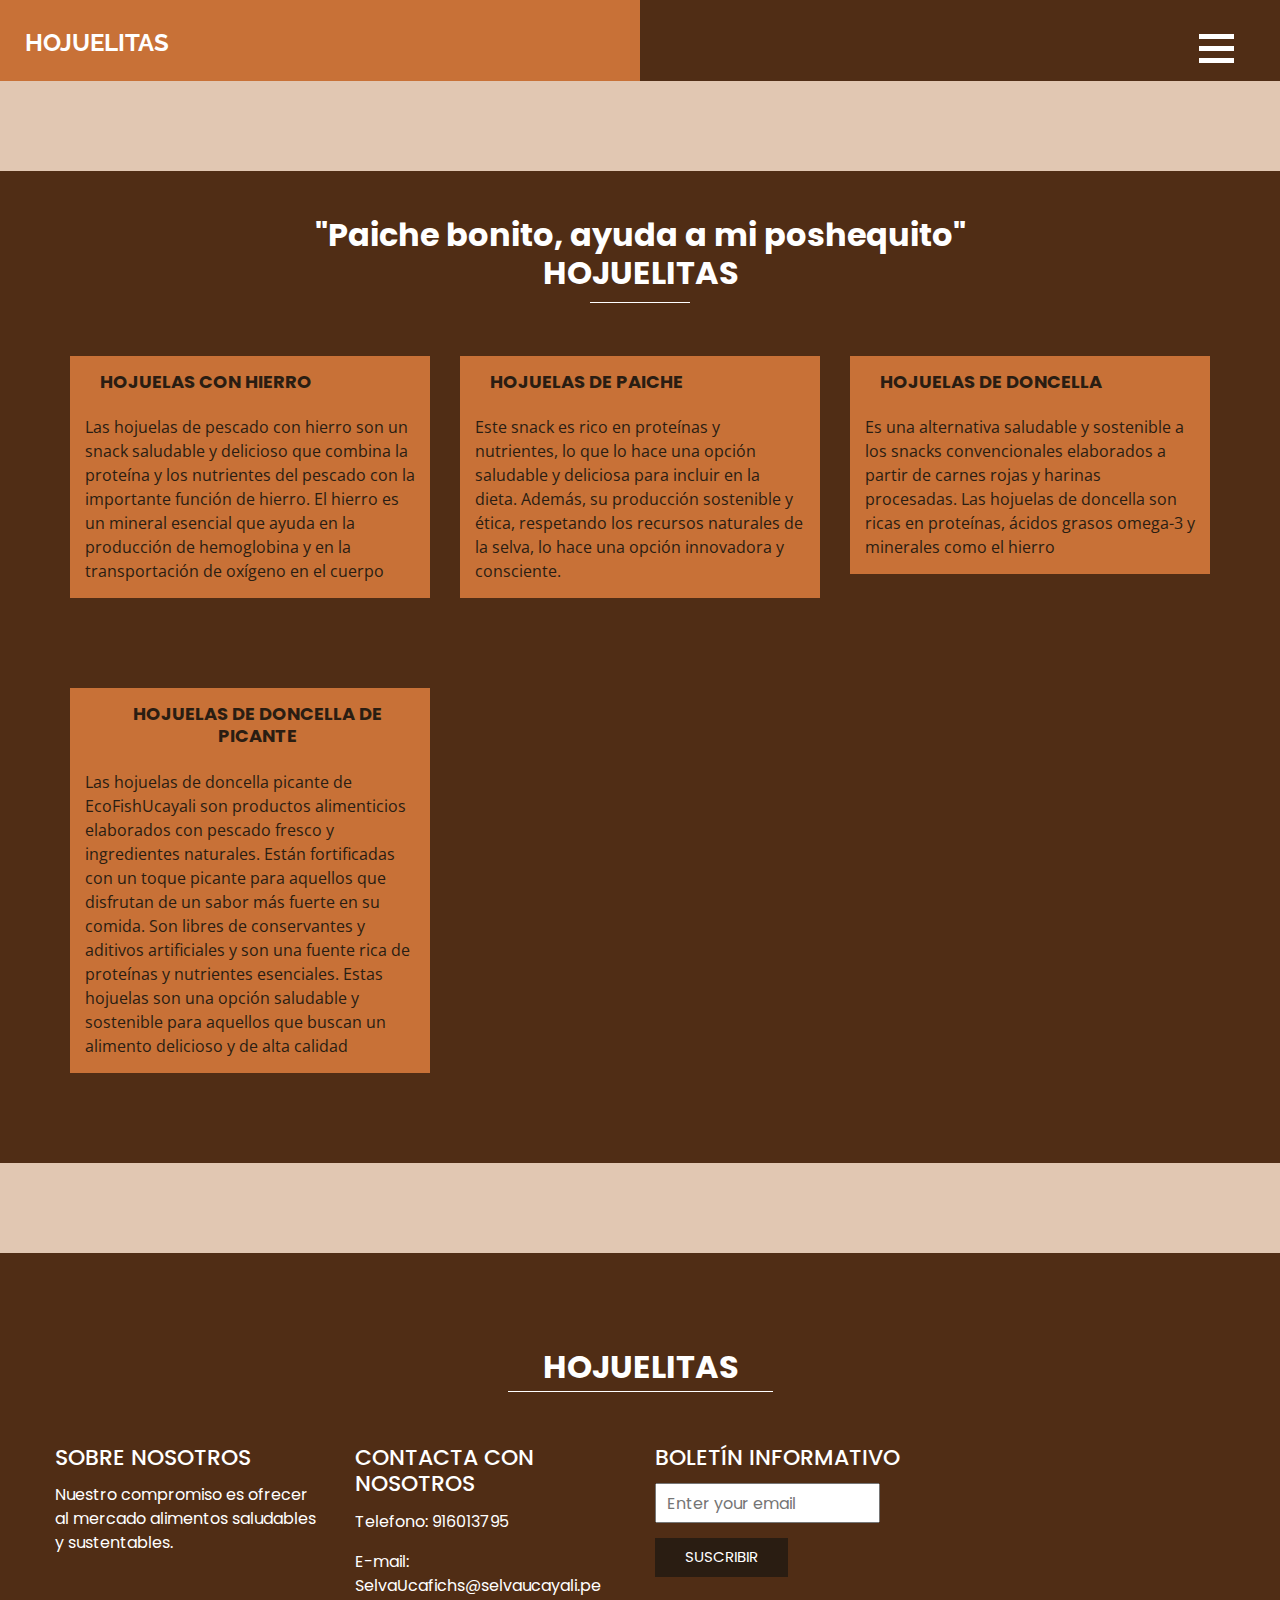
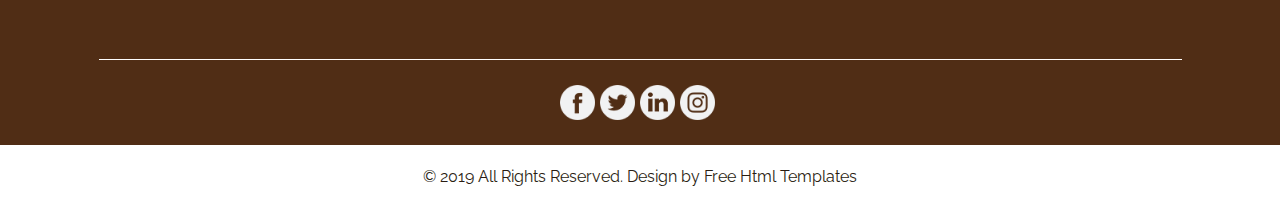
<file: feature.html>
<!DOCTYPE html>
<html>

<head>
  <!-- Basic -->
  <meta charset="utf-8" />
  <meta http-equiv="X-UA-Compatible" content="IE=edge" />
  <!-- Mobile Metas -->
  <meta name="viewport" content="width=device-width, initial-scale=1, shrink-to-fit=no" />
  <!-- Site Metas -->
  <meta name="keywords" content="" />
  <meta name="description" content="" />
  <meta name="author" content="" />

  <title>UXOS</title>

  <!-- slider stylesheet -->
  <link rel="stylesheet" type="text/css" href="https://cdnjs.cloudflare.com/ajax/libs/OwlCarousel2/2.1.3/assets/owl.carousel.min.css" />

  <!-- bootstrap core css -->
  <link rel="stylesheet" type="text/css" href="css/bootstrap.css" />

  <!-- fonts style -->
  <link href="https://fonts.googleapis.com/css?family=Open+Sans:400,700|Poppins:400,700|Raleway:400,700&display=swap" rel="stylesheet" />

  <!-- Custom styles for this template -->
  <link href="css/style.css" rel="stylesheet" />
  <!-- responsive style -->
  <link href="css/responsive.css" rel="stylesheet" />
</head>

<body class="sub_page">
  <div class="hero_area">
    <!-- header section strats -->
    <header class="header_section">
      <div class="container-fluid">
        <nav class="navbar navbar-expand-lg custom_nav-container"><a class="navbar-brand" href="index.html"> <span> HOJUELITAS</span> </a>
          <div class="navbar-collapse" id="">
            <div class="custom_menu-btn">
              <button onclick="openNav()">
                <span class="s-1"> </span>
                <span class="s-2"> </span>
                <span class="s-3"> </span>
              </button>
            </div>
            <div id="myNav" class="overlay">
              <div class="overlay-content"><a href="index.html">INICIO</a> <a href="about.html">CONÓCENOS</a> <a href="feature.html">NUESTROS PRODUCTOS</a> <a href="contact.html">CONTÁCTENOS</a></div>
            </div>
          </div>
        </nav>
      </div>
    </header>
    <!-- end header section -->
  </div>

  <!-- feature section -->
  <section class="feature_section layout_padding2 layout_margin">
    <div class="container">
      <div class="heading_container">
        <h2> "Paiche bonito, ayuda a mi poshequito"<br>
          HOJUELITAS </h2>
      </div>
    </div>
    <div class="container">
      <div class="row">
        <div class="col-md-4">
          <div class="box">
            <div class="head-box">
              <div class="img-box"> </div>
              <h6>HOJUELAS CON HIERRO </h6>
            </div>
            <div class="detail-box">
              <p> Las hojuelas de pescado con hierro son un snack saludable y delicioso que combina la proteína y los nutrientes del pescado con la importante función de hierro. El hierro es un mineral esencial que ayuda en la producción de hemoglobina y en la transportación de oxígeno en el cuerpo </p>
            </div>
          </div>
        </div>
        <div class="col-md-4">
          <div class="box">
            <div class="head-box">
              <div class="img-box"> </div>
              <h6>HOJUELAS DE PAICHE </h6>
            </div>
            <div class="detail-box">
              <p> Este snack es rico en proteínas y nutrientes, lo que lo hace una opción saludable y deliciosa para incluir en la dieta. Además, su producción sostenible y ética, respetando los recursos naturales de la selva, lo hace una opción innovadora y consciente. </p>
            </div>
          </div>
        </div>
        <div class="col-md-4">
          <div class="box">
            <div class="head-box">
              <div class="img-box"> </div>
              <h6>HOJUELAS DE DONCELLA</h6>
            </div>
            <div class="detail-box">
              <p>Es una alternativa saludable y sostenible a los snacks convencionales elaborados a partir de carnes rojas y harinas procesadas. Las hojuelas de doncella son ricas en proteínas, ácidos grasos omega-3 y minerales como el hierro </p>
            </div>
          </div>
        </div>
		<div class="col-md-4">
          <div class="box">
            <div class="head-box">
              <div class="img-box"> </div>
              <h6>HOJUELAS DE DONCELLA DE PICANTE</h6>
            </div>
            <div class="detail-box">
              <p>Las hojuelas de doncella picante de EcoFishUcayali son productos alimenticios elaborados con pescado fresco y ingredientes naturales. Están fortificadas con un toque picante para aquellos que disfrutan de un sabor más fuerte en su comida. Son libres de conservantes y aditivos artificiales y son una fuente rica de proteínas y nutrientes esenciales. Estas hojuelas son una opción saludable y sostenible para aquellos que buscan un alimento delicioso y de alta calidad </p>
            </div>
          </div>
        </div>  
      	
      
      
      </div>
    </div>
    <div class="d-flex justify-content-center"> </div>
  </section>

  <!-- end feature section -->

  <!-- info section -->
  <section class="info_section layout_padding-top">
    <div class="info_logo-box">
      <h2> HOJUELITAS</h2>
    </div>
    <div class="container layout_padding2">
      <div class="row">
        <div class="col-md-3">
          <h5> SOBRE NOSOTROS </h5>
          <p>Nuestro compromiso es ofrecer al mercado alimentos saludables y sustentables. </p>
        </div>
<div class="col-md-3">
  <h5> CONTACTA CON NOSOTROS </h5>
  <p> Telefono: 916013795</p>
  <blockquote>
    <p>E-mail: SelvaUcafichs@selvaucayali.pe</p>
  </blockquote>
</div>
        <div class="col-md-3">

          <div class="subscribe_container">
            <h5> BOLETÍN INFORMATIVO </h5>
            <div class="form_container">
              <form action="">
                <input type="email" placeholder="Enter your email">
                <button type="submit"> SUSCRIBIR </button>
              </form>
            </div>
          </div>

        </div>
      </div>
    </div>
    <div class="container">
      <div class="social_container">

        <div class="social-box">
          <a href="">
            <img src="images/fb.png" alt="">
          </a>

          <a href="">
            <img src="images/twitter.png" alt="">
          </a>
          <a href="">
            <img src="images/linkedin.png" alt="">
          </a>
          <a href="">
            <img src="images/instagram.png" alt="">
          </a>
        </div>
      </div>
    </div>
  </section>

  <!-- end info section -->
  <!-- footer section -->
  <section class="container-fluid footer_section">
    <p>
      &copy; 2019 All Rights Reserved. Design by
      <a href="https://html.design/">Free Html Templates</a>
    </p>
  </section>
  <!-- footer section -->

  <script type="text/javascript" src="js/jquery-3.4.1.min.js"></script>
  <script type="text/javascript" src="js/bootstrap.js"></script>

  <script>
    function openNav() {
      document.getElementById("myNav").classList.toggle("menu_width");
      document
        .querySelector(".custom_menu-btn")
        .classList.toggle("menu_btn-style");
    }
  </script>
</body>

</html>
</file>
<file: css/style.css>
body {
  font-family: 'Raleway', sans-serif;
  color: #2A1D12;
  background-color: #E1C7B2; }

.layout_margin {
  margin: 90px 0; }

.layout_padding {
  padding: 90px 0; }

.layout_padding2 {
  padding: 45px 0; }

.layout_padding2-top {
  padding-top: 45px; }

.layout_padding2-bottom {
  padding-bottom: 45px; }

.layout_padding-top {
  padding-top: 90px; }

.layout_padding-bottom {
  padding-bottom: 90px; }

.heading_container h2 {
	font-weight: bold;
	color: #FFFFFF;/*color titulos*/
	text-align: center;
	position: relative;
	padding-bottom: 10px;
}
  .heading_container h2::before {
    content: "";
    width: 100px;
    height: 1px;
    background-color:#FFFFFF ;	
    position: absolute;
    left: 50%;
    transform: translateX(-50%);
    bottom: 0; }

.hero_next_section-margin {
  margin-top: 100px; }

/*header section*/
.hero_area {
  height: 100vh;
  position: relative;
  background: linear-gradient(to right, #C87137 50%, #502D15 45%); }

.sub_page .hero_area {
  height: auto; }

.header_section .container-fluid {
  padding-right: 25px;
  padding-left: 25px; }

.header_section .nav_container {
  margin: 0 auto; }

.custom_nav-container.navbar-expand-lg .navbar-nav .nav-link img {
  width: 22px;
  margin-right: 15px; }

.custom_nav-container.navbar-expand-lg .navbar-nav .nav-link {
  padding: 0px 25px;
  color: #F80004;
  text-align: center;
  font-family: "Roboto", sans-serif; }

.custom_menu-btn {
  z-index: 9;
  position: absolute;
  right: 15px;
  top: 14px; }
  .custom_menu-btn button {
    margin-top: 12px;
    outline: none;
    border: none;
    background-color: transparent; }
  .custom_menu-btn span {
    display: block;
    width: 35px;
    height: 5px;
    background-color: white;
    margin: 7px 0;
    transition: all .3s; }

.custom_menu-btn .custom_menu-btn .s-2 {
  transition: all .1s; }

.menu_btn-style button {
	position: fixed;
	right: 29px;
	top: 14px;
	color: #7200F1;
}
  .menu_btn-style button .s-1 {
    transform: rotate(45deg) translateY(17px); }
  .menu_btn-style button .s-2 {
    transform: translateX(100px); }
  .menu_btn-style button .s-3 {
    transform: rotate(-45deg) translateY(-17px); }

.overlay {
  height: 100%;
  width: 0;
  position: fixed;
  z-index: 1;	
  top: 0;
  left: 0;
  background-color: #552200;
  background-color: rgba(0, 0, 0, 0.7);
  overflow-x: hidden;
  transition: 0.5s; }
  .overlay .closebtn {
    position: absolute;
    top: 0;
    right: 30px;
    font-size: 60px; }
  .overlay a {
    padding: 0px;
    text-decoration: none;
    font-size: 22px;
    color: #ffffff;
    display: block;
    transition: 0.3s; }

.overlay-content {
  position: relative;
  top: 25%;
  width: 100%;
  text-align: center;
  margin-top: 30px; }

.menu_width {
  width: 100%; }

a,
a:hover,
a:focus {
  text-decoration: none; }

a:hover,
a:focus {
  color: initial; }

.btn,
.btn:focus {
  outline: none !important;
  box-shadow: none; }

.custom_nav-container .nav_search-btn {
  background-image: url(../images/search-icon.png);
  background-size: 18px;
  background-repeat: no-repeat;
  width: 35px;
  height: 35px;
  padding: 0;
  border: none;
  margin: 0 40px 0 15px;
  background-position: center; }

.navbar-brand {
  display: flex;
  align-items: center; }

.navbar-brand img {
  width: 40px;
  margin-right: 5px; }

.navbar-brand span {
	text-transform: uppercase;
	font-size: 24px;
	font-weight: 700;
	color: #FFFFFF;
	margin-top: 5px;
}

.custom_nav-container {
  z-index: 99999;
  padding: 15px 0; }

.custom_nav-container .navbar-toggler {
  outline: none; }

.custom_nav-container .navbar-toggler .navbar-toggler-icon {
  background-image: url(../images/menu.png);
  background-size: 55px; }

.quote_btn-container a {
  display: inline-block;
  padding: 5px 15px;
  background-color: #fc5d35;
  color: #f7f7f7;
  font-size: 14px;
  text-transform: uppercase; }

/*end header section*/
.slider_section {
  display: flex;
  align-items: center;
  height: calc(100% - 75px);
  padding: 50px 0; }
  .slider_section .row {
    align-items: center;
    position: unset; }
    .slider_section .row .col-md-7,
    .slider_section .row .col-md-5 {
      position: unset; }
  .slider_section .carousel {
    position: unset; }
  .slider_section .detail-box h2 {
    text-transform: uppercase;
    font-weight: normal;
    font-size: 2.5rem; }
  .slider_section .detail-box h1 {
	text-transform: uppercase;
	font-weight: bold;
	color: #FFFFFF;
	font-size: 5.5rem;
}
  .slider_section .detail-box a {
    display: inline-block;
    padding: 10px 60px;
    background-color: #1d1e31;
    color: #fefdfc;
    border-radius: 0;
    border: 1px solid ;
    text-transform: uppercase;
    margin-top: 35px; }
    .slider_section .detail-box a:hover {
      background-color: transparent;
      color: #FF0004; }
  .slider_section .img-box img {
    height: 100%; }
  .slider_section .carousel-control-prev,
  .slider_section .carousel-control-next {
    width: 60px;
    height: 60px;
    border-radius: 100%;
    left: 50%;
    opacity: 1;
    transform: translateX(-50%);
    background-repeat: no-repeat; }
  .slider_section .carousel-control-prev {
    background-color: #AA4400;
    top: 80px;
    background-image: url(../images/left-arrow.png);
    background-position: 14px center; }
  .slider_section .carousel-control-next {
    background-color: #AA4400;
    top: initial;
    bottom: 150px;
    background-image: url(../images/right-arrow.png);
    background-position: 35px center; }
  .slider_section .carousel-indicators {
    margin: 0;
    bottom: 50%;
    flex-direction: column;
    left: 25px;
    transform: translateY(50%); }
    .slider_section .carousel-indicators li {
      margin: 0;
      width: 30px;
      height: 30px;
      background-color: #AA4400;
      opacity: 1; }
      .slider_section .carousel-indicators li.active {
        background-color: #502D15; }

.feature_section {
  background-color: #502D15;
  font-family: 'Poppins', sans-serif; }
  .feature_section .box {
    background-color: #C87137;
    padding: 15px;
    margin: 45px 0; }
    .feature_section .box .head-box {
      display: flex;
      align-items: center; }
      .feature_section .box .head-box .img-box {
        margin-right: 15px; }
        .feature_section .box .head-box .img-box svg {
          width: 50px;
          height: auto;
          fill: #2A1D12; }
      .feature_section .box .head-box h6 {
		text-align: center;
        font-weight: bold;
        font-size: 18px; }
    .feature_section .box .detail-box {
      margin-top: 15px; }
      .feature_section .box .detail-box p {
        margin: 0;
        font-family: 'Open Sans', sans-serif; }
    .feature_section .box:hover {
      background-color: white;
      color:#2A1D12 ; }
      .feature_section .box:hover .head-box .img-box svg {
        fill: #2A1D12; }
  .feature_section a {
    display: inline-block;
    padding: 10px 40px;
    background-color: #00FFF3;
    color: #fefdfc;
    border-radius: 0;
    border: 1px solid #8c60bd; }
    .feature_section a:hover {
      background-color: transparent;
      color: #8c60bd; }

.download_section {
  font-family: 'Poppins', sans-serif; }
  .download_section .box {
    background-color: #C87137;
    padding: 15px;
    margin: 45px 0;
    color: black; }
    .download_section .box .head-box {
      display: flex;
      align-items: center; }
      .download_section .box .head-box .img-box {
        margin-right: 15px;
        width: 60px;
        height: 60px;
        border: 1px solid #000DFF;
        display: flex;
        justify-content: center;
        align-items: center; }
        .download_section .box .head-box .img-box img {
          width: 30px; }
      .download_section .box .head-box h6 {
        font-weight: bold;
        font-size: 18px; }
    .download_section .box .detail-box {
      margin-top: 15px; }
      .download_section .box .detail-box p {
        margin: 0;
        font-family: 'Open Sans', sans-serif; }
  .download_section .btn-1 {
    display: inline-block;
    padding: 10px 40px;
    background-color: #000DFF;
    color: #fefdfc;
    border-radius: 0;
    border: 1px solid #8c60bd;
    margin-top: 25px; }
    .download_section .btn-1:hover {
      background-color: transparent;
      color: #8c60bd; }
  .download_section .btn-2 {
    display: inline-block;
    padding: 10px 40px;
    background-color: #000DFF;
    color: #fefdfc;
    border-radius: 0;
    border: 1px solid #323559;
    margin-top: 25px; }
    .download_section .btn-2:hover {
      background-color: transparent;
      color: #323559; }
  .download_section .main-img-box {
    display: flex;
    justify-content: center; }
    .download_section .main-img-box img {
      width: 75%;
      filter: drop-shadow(0px 0px 30px rgba(0, 0, 0, 0.37)); }

.about_section {
  background-image: url(../images/about-bg.jpg);
  background-size: cover;
  background-position: center;
  background-attachment: fixed; }
  .about_section .row {
    justify-content: space-between; }
  .about_section .detail-box {
    height: 550px;
    display: flex;
    flex-direction: column;
    align-items: flex-start; }	
    .about_section .detail-box.b-1 {
      justify-content: flex-end; }
      .about_section .detail-box.b-1 a {
        display: inline-block;
        padding: 10px 40px;
        background-color: #2A1D12;
        color: #fefdfc;
        border-radius: 0;
        border: 1px solid #2A1D12; }
        .about_section .detail-box.b-1 a:hover {
          background-color: transparent;
          color: #2A1D12; }

.subscribe_section {
  background-color: #C87137; }
  .subscribe_section form {
    display: flex;
    justify-content: space-between; }
    .subscribe_section form input {
      width: 69%;
      height: 50px;
      border: none;
      padding-left: 15px;
      -webkit-box-shadow: 0px 0px 12px 0px rgba(0, 0, 0, 0.12);
      -moz-box-shadow: 0px 0px 12px 0px rgba(0, 0, 0, 0.12);
      box-shadow: 0px 0px 12px 0px rgba(0, 0, 0, 0.12); }
    .subscribe_section form button {
      width: 29%;
      height: 50px;
      text-transform: uppercase;
      display: inline-block;
      padding: 0 0;
      background-color: #2A1D12;
      color: #fefdfc;
      border-radius: 0;
      border: 1px solid #2A1D12;
      font-weight: bold;
      line-height: 50px; }
      .subscribe_section form button:hover {
        background-color: transparent;
        color: #2A1D12; }

.client_section .client_container .client-id {
  display: flex; }
  .client_section .client_container .client-id .img-box {
    width: 75px;
    margin-right: 15px; }
    .client_section .client_container .client-id .img-box img {
      width: 100%; }
  .client_section .client_container .client-id .name img {
    width: 35px; }
  .client_section .client_container .client-id .name h6 {
	color: #2A1D12;
	margin: 5px 0;
	font-weight: bold;
}
.client_section .client_container .client-detail {
  margin-top: 20px; }
.client_section .client_container a {
  display: inline-block;
  padding: 10px 40px;
  background-color: #2A1D12;
  color: #fefdfc;
  border-radius: 0;
  border: 1px solid #2A1D12; }
  .client_section .client_container a:hover {
    background-color: transparent;
    color: #2A1D12; }

/* contact section */
.contact_section {
  background-color: #C87137; }
  .contact_section h2 {
    font-size: 26px;
    color: white;
    font-weight: 600;
    font-family: 'Raleway', sans-serif;
    margin-bottom: 35px; }
  .contact_section .row {
    align-items: center; }

.contact_section input {
  border: none;
  outline: none;
  border-bottom: 1px solid #2A1D12;
  width: 90%;
  margin: 15px 0;
  background-color: transparent; }
  .contact_section input::placeholder {
    color: white;
    font-size: 14px; }

.contact_form-container button {
  border: none;
  background-color: #2A1D12;
  color: #fff;
  font-size: 15px;
  padding: 15px 45px;
  border-radius: 30px;
  text-transform: uppercase;
  font-weight: bold; }

.contact_img-box {
  display: flex;
  align-items: center; }
  .contact_img-box img {
    width: 100%; }

/* end contact section */
/* info section */
.info_section {
  background-color: #502D15;
  color: #ffffff;
  font-family: 'Poppins', sans-serif; }
  .info_section h5 {
    margin-bottom: 12px;
    font-size: 22px; }

.info_logo-box {
  display: flex;
  justify-content: center; }
  .info_logo-box h2 {
    font-weight: bold;
    padding: 5px 35px;
    border-bottom: 1.5px solid white; }

.info_section ul {
  padding: 0; }
  .info_section ul li {
    list-style-type: none;
    margin: 3px 0; }
    .info_section ul li a {
      color: #ffffff; }
      .info_section ul li a:hover {
        color: #2A1D12; }

.info_section .form_container input {
  width: 225px;
  height: 40px;
  padding: 10px; }
.info_section .form_container::placeholder {
  color: white; }
.info_section .form_container button {
  background-color: #2A1D12;
  border: none;
  outline: none;
  color: #fff;
  padding: 8px 30px;
  margin-top: 15px;
  font-size: 15px;
  text-transform: uppercase; 
	    }

.social_container {
  width: 95%;
  margin: 0 auto;
  border-top: 1px solid white;
  padding: 25px 0; }

.info_section .social-box {
  margin: 0 auto;
  width: 400px;
  display: flex;
  justify-content: center; }
  .info_section .social-box img {
    width: 35px;
    margin-right: 5px; }

/* end info section */
/* footer section*/
.footer_section {
  background-color: white;
  padding: 20px; }

.footer_section p {		
  margin: 0;
  text-align: center;
  color: #2A1D12; }

.footer_section a {
  color: #2A1D12; }
</file>
<file: css/responsive.css>
@media (max-width: 1120px) {


    .slider_section .img-box img {
        height: auto;
        width: 100%;
    }

    .slider_section .detail-box h1 {
        font-size: 4.5rem;
    }
}

@media (max-width: 992px) {

    .slider_section .detail-box h1 {
        font-size: 3.5rem;
    }

    .slider_section .detail-box h2 {
        font-size: 2rem;
    }

    .slider_section .carousel-control-prev {
        top: 15px;
    }

    .slider_section .carousel-control-next {
        bottom: 75px;
    }
}

@media (max-width: 768px) {
    .hero_area {
        background: linear-gradient(to bottom, #f2f7fd 50%, #1d1e31 45%);
    }

    .sub_page .hero_area {
        background: linear-gradient(to bottom, #f2f7fd 50%, #f2f7fd 45%);
    }

    .hero_area {
        height: auto;
    }

    .custom_menu-btn span {
        background-color: #1d1e31;
    }

    .menu_btn-style button span {
        background-color: #fff;
    }

    .carousel-indicators {
        display: none;
    }

    .slider_section .img-box {
        margin-top: 45px;
    }

    .slider_section .carousel-control-prev,
    .slider_section .carousel-control-next {
        display: none;
    }

    .download_section .main-img-box {
        margin-top: 45px;
    }

    .about_section {
        background-image: linear-gradient(rgba(255, 255, 255, .8), rgba(255, 255, 255, .8)), url("../images/about-bg.jpg");
    }

    .about_section .detail-box {
        text-align: center;
        height: auto;
    }

    .about_section .detail-box.b-1 a {
        margin: 0 auto;
    }

    .about_section .detail-box.b-1 {
        margin-bottom: 45px;
    }

    .info_section .col-md-3 {
        padding: 20px 25px;
        text-align: center;
    }

    .contact_img-box {
        margin-top: 45px;
    }
}

@media (max-width: 576px) {
    .contact_section input {
        width: 100%;
    }

    .info_section .social-box {
        width: auto;
    }
}

@media (max-width: 480px) {}

@media (max-width: 400px) {
    .slider_section .detail-box h2 {
        font-size: 1.5rem;
    }

    .slider_section .detail-box h1 {
        font-size: 2.5rem;
    }

    .subscribe_section form {
        flex-direction: column;
        align-items: center;
    }

    .subscribe_section form input {
        width: 100%;
        height: 45px;
    }

    .subscribe_section form button {
        width: 150px;
        height: 45px;
        line-height: 45px;
        margin-top: 25px;
    }
}

@media (max-width: 360px) {}

@media (min-width: 1200px) {
    .container {
        max-width: 1170px;
    }

}
</file>
